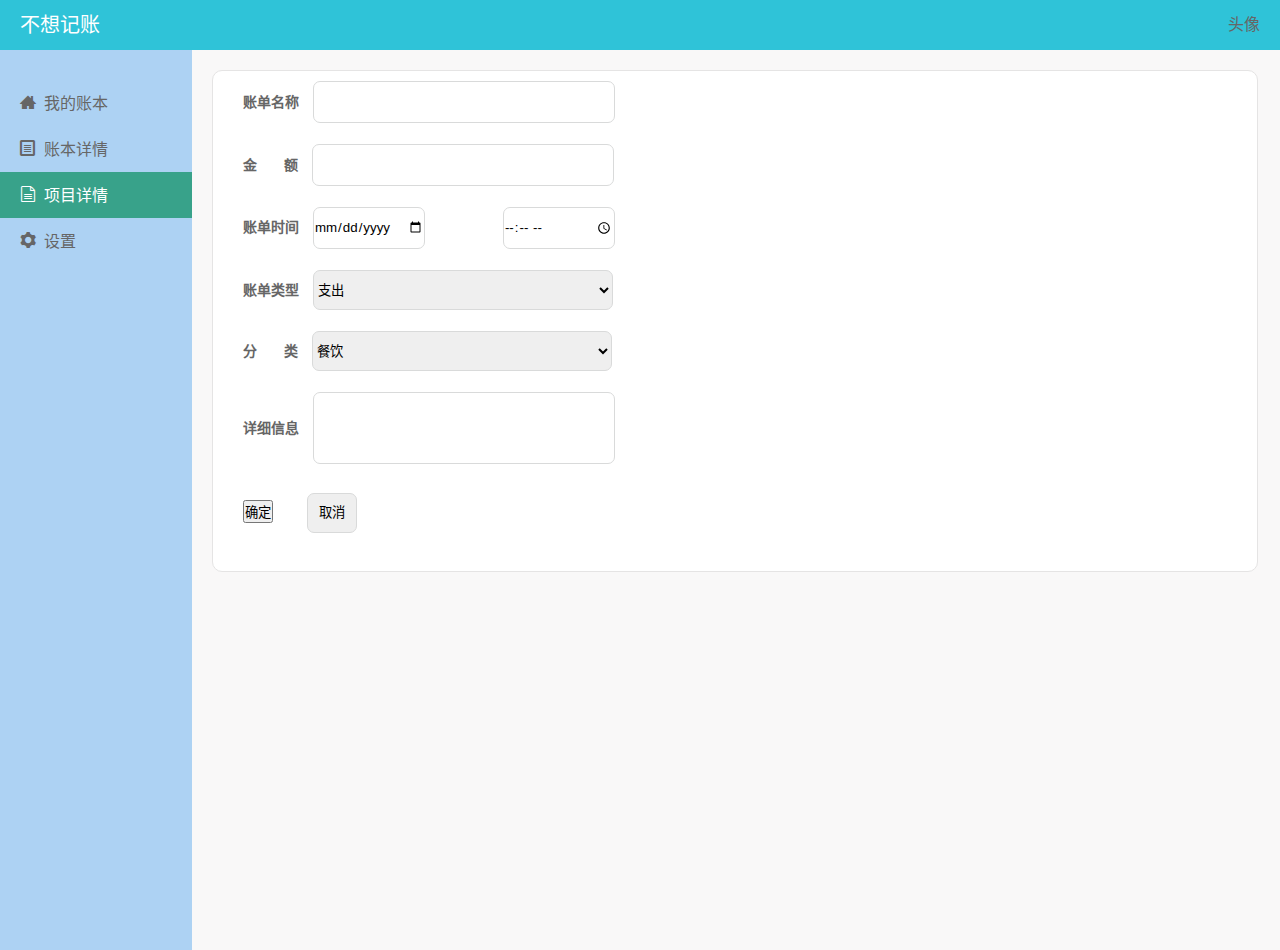
<file: src/main/resources/static/edit.html>
<!DOCTYPE html>
<html lang="zh-CN">
<head>
    <meta charset="UTF-8">
    <meta http-equiv="X-UA-Compatible" content="IE=edge">
    <meta name="viewport" content="width=device-width, initial-scale=1.0">
    <title>不想记账-全世界最好的记账工具</title>
    <meta name="description" content="不想记账，天坑自救小组专业团队开发，为您提供最好的记账服务
    功能囊括注册、登录、选择账本、记录账目、修改账目、删除账目、修改用户名、注销登录等">
    <meta name="keywords" content="不想记账，记账，在线服务，云端存储">
    <link rel="icon" href="favicon.ico" sizes="50x50">
    <link rel="stylesheet" href="./css/base.css">
    <link rel="stylesheet" href="./css/common.css">
    <link rel="stylesheet" href="./css/edit.css">
</head>
<body>
    <div class="all">
        <div class="topBar">
            <div class="name">不想记账</div>
            <div class="user">
                <a href="set.html" id="avatar">头像</a>
                <a href="set.html" id="userName">用户名</a>
            </div>
        </div>
        <div class="leftList">
            <ul class="listBar">
                <li><i class="icomoon">  </i>我的账本</a></li>
                <li><i class="icomoon">  </i>账本详情</a></li>
                <li class="active"><a href="edit.html"><i class="icomoon">  </i>项目详情</a></li>
                <li><i class="icomoon">  </i>设置</a></li>
            </ul>
        </div>
        <div class="rightContent">
            <div class="select">
                <div class="bill_name">
                    <label >账单名称 </label><input type="text" id="note">
                </div>
                <br>
                <div class="money">
                    <label >金&nbsp&nbsp&nbsp&nbsp&nbsp&nbsp&nbsp额 </label><input type="number" id="money">
                </div>
                <br>
                <div class="time">
                    <label >账单时间 </label><input type="date" id="date"><input  class="text4" type="time"  id="time">
                </div>
                <br>
                <div class="bill_type">
                    <form action="">账单类型 <select name="billtype" id="inOut">
                        <option selected="selected">支出</option>
                        <option >收入</option>
                    </select></form>
                </div>
                <br>
                <div class="money_type">
                    <form >分&nbsp&nbsp&nbsp&nbsp&nbsp&nbsp&nbsp类 
                        <select name="seleced_type" id="spendType">
                            <option selected="selected">餐饮</option>
                            <option >交通费用</option>
                            <option >购物</option>
                            <option >日用品</option>
                            <option >休闲娱乐</option>
                            <option >住房</option>
                            <option >教育</option>
                            <option >医疗</option>
                            <option >日用品</option>
                        </select>
                    </form>
                </div>
                <br>
                <div class="detail">
                <label >详细信息 </label><input class="detail" type="text" id="text7">
                </div>
                <br>
                <div class="button">
                    <button onclick="submitBill()">确定</button>
                    <input type="submit" class="cancel" value="取消" onclick= window.location.href = 'detail.html' >
                </div>
            </div>
        </div>
    </div>
    <script type="text/javascript" src="./js/edit.js"></script>
</body>
</html>
</file>
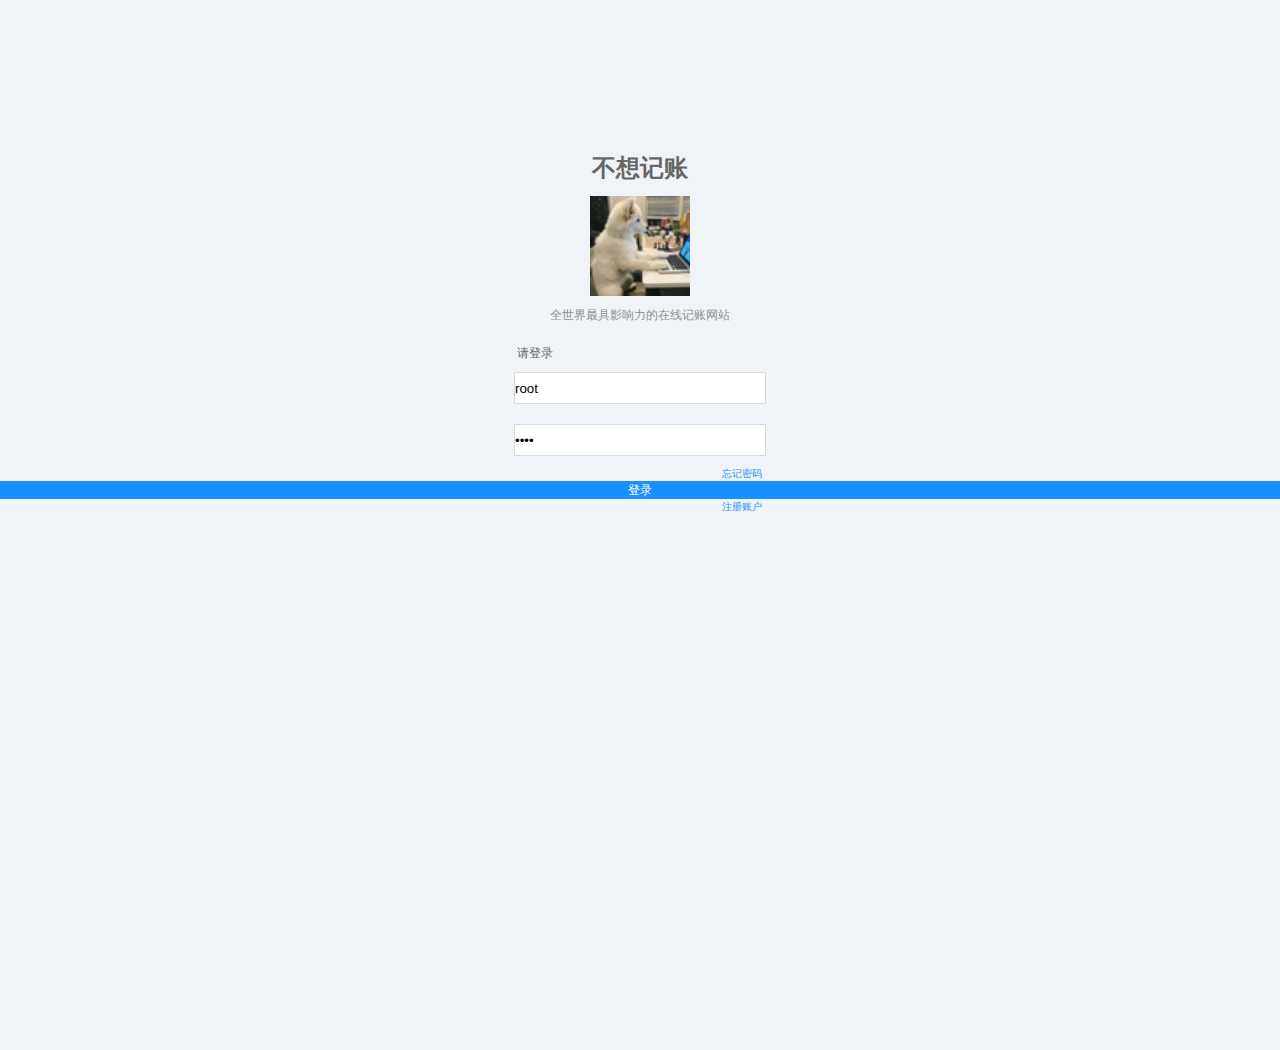
<file: src/main/resources/static/login.html>
<!DOCTYPE html>
<html lang="en">
<head>
    <meta charset="UTF-8">
    <meta http-equiv="X-UA-Compatible" content="IE=edge">
    <meta name="viewport" content="width=device-width, initial-scale=1.0">
    <title>不想记账-全世界最好的记账工具</title>
    <meta name="description" content="不想记账，天坑自救小组专业团队开发，为您提供最好的记账服务
    功能囊括注册、登录、选择账本、记录账目、修改账目、删除账目、修改用户名、注销登录等">
    <meta name="keywords" content="不想记账，记账，在线服务，云端存储">
    <link rel="icon" href="favicon.ico" sizes="50x50">
    <link rel="stylesheet" href="./css/base.css">
    <link rel="stylesheet" href="./css/login.css">
</head>
<body>
<div class="w">
    <div class="head">
        <h1>不想记账</h1>
        <img src="./img/avatar.png" alt="不想记账LOGO">
        <p>全世界最具影响力的在线记账网站</p>
    </div>
    <div class="formArea">
        <p>请登录</p>
        <form>
            <input type="text" name="username" placeholder="用户名" id="username" autocomplete='username' value="root">
            <br>
            <input type="password" name="password" placeholder="密码" id="password" autocomplete='new-password' value="root">
            <p>忘记密码</p>
            <div type="submit" class="submit" onclick=resAJAXPost()>登录</div>
            <p onclick="window.location.href = 'register.html'">注册账户</p>
        </form>
    </div>
</div>
<script type="text/javascript" src="./js/login.js"></script>
</body>
</html>
</file>
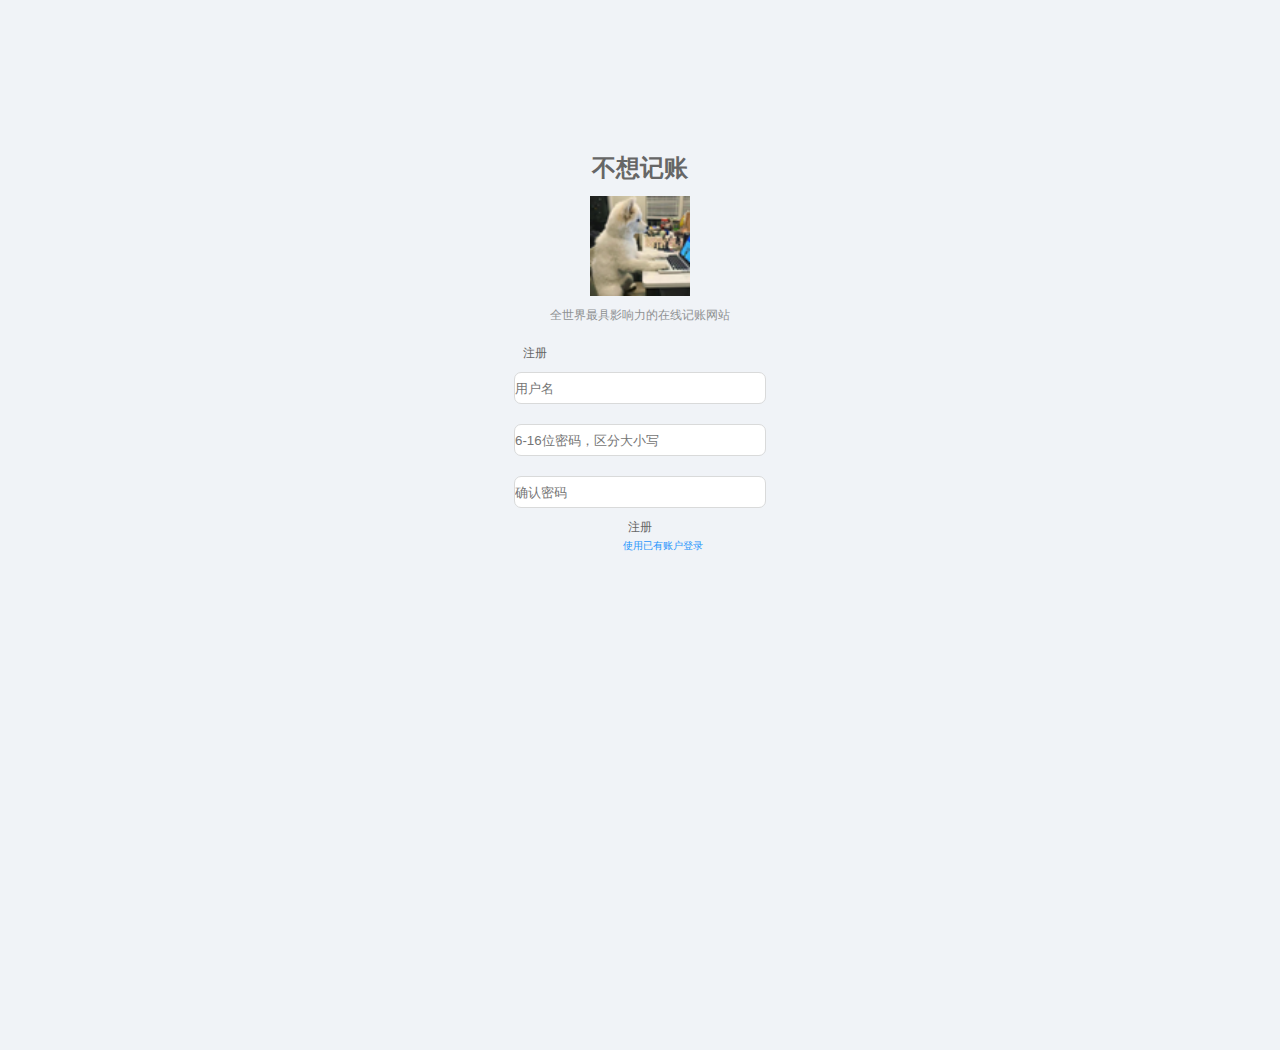
<file: src/main/resources/static/register.html>
<!DOCTYPE html>
<html lang="en">
<head>
    <meta charset="UTF-8">
    <meta http-equiv="X-UA-Compatible" content="IE=edge">
    <meta name="viewport" content="width=device-width, initial-scale=1.0">
    <title>不想记账-全世界最好的记账工具</title>
    <meta name="description" content="不想记账，天坑自救小组专业团队开发，为您提供最好的记账服务
    功能囊括注册、登录、选择账本、记录账目、修改账目、删除账目、修改用户名、注销登录等">
    <meta name="keywords" content="不想记账，记账，在线服务，云端存储">
    <link rel="icon" href="favicon.ico" sizes="50x50">
    <link rel="stylesheet" href="./css/base.css">
    <link rel="stylesheet" href="css/register.css">
</head>
<body>
    <div class="w">
        <div class="head">
            <h1>不想记账</h1>
            <img src="./img/avatar.png" alt="不想记账LOGO">
            <p>全世界最具影响力的在线记账网站</p>
        </div>
        <div class="formArea">
            <p>注册</p>
            <form>
                <input type="text" name="username" placeholder="用户名" id="new-username"autocomplete='username' >
                <br>
                <input type="password" name="password" placeholder="6-16位密码，区分大小写" id="new-password" autocomplete='new-password'>
                <br>
                <input type="password" name="confirm_password" placeholder="确认密码" id="confirm_password" autocomplete='old-password'>
                <br>
                <div id="submit" class="formArea"  onclick=resAJAXRegister()>注册</div>

                <a href="login.html">使用已有账户登录</a>
            </form>
        </div>
    </div>
    <script type="text/javascript" src="./js/login.js"></script>
</body>
</html>
</file>
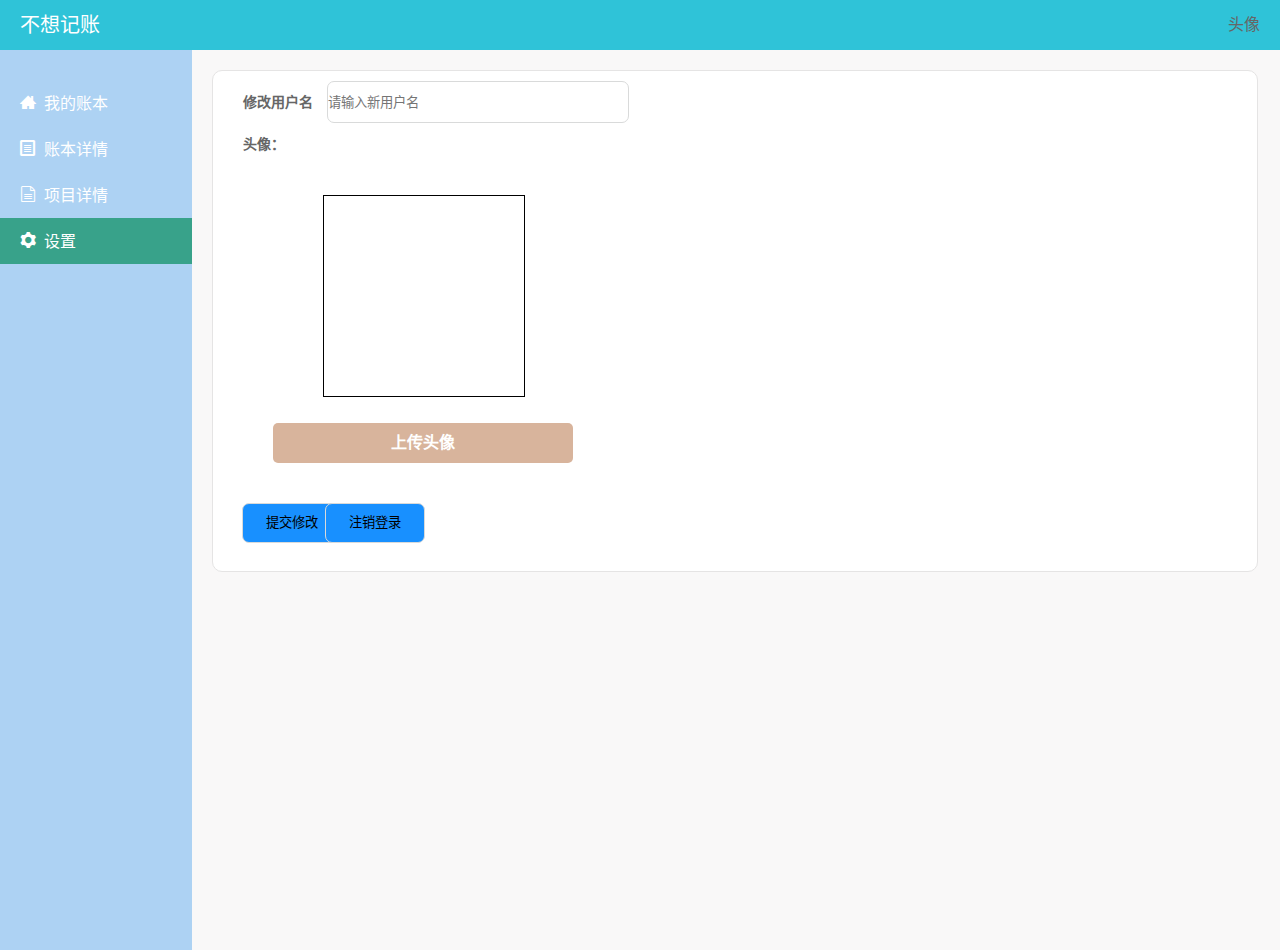
<file: src/main/resources/static/set.html>
<!DOCTYPE html>
<html lang="zh-CN">

<head>
    <meta charset="UTF-8">
    <meta http-equiv="X-UA-Compatible" content="IE=edge">
    <meta name="viewport" content="width=device-width, initial-scale=1.0">
    <title>不想记账-全世界最好的记账工具</title>
    <meta name="description" content="不想记账，天坑自救小组专业团队开发，为您提供最好的记账服务
    功能囊括注册、登录、选择账本、记录账目、修改账目、删除账目、修改用户名、注销登录等">
    <meta name="keywords" content="不想记账，记账，在线服务，云端存储">
    <link rel="icon" href="favicon.ico" sizes="50x50">
    <link rel="stylesheet" href="./css/base.css">
    <link rel="stylesheet" href="./css/common.css">
    <link rel="stylesheet" href="./css/set.css">
</head>

<body>
    <div class="all">
        <div class="topBar">
            <div class="name">不想记账</div>
            <div class="user">
                <a href="set.html" id="avatar">头像</a>
                <a href="set.html" id="userName">用户名</a>
            </div>
        </div>
        <div class="leftList">
            <ul class="listBar">
                <li><a href="index.html"><i class="icomoon">  </i>我的账本</a></li>
                <li><a href="detail.html"><i class="icomoon">  </i>账本详情</a></li>
                <li><a href="edit.html"><i class="icomoon">  </i>项目详情</a></li>
                <li class="active"><a href="set.html"><i class="icomoon">  </i>设置</a></li>
            </ul>
        </div>
        <div class="rightContent">
            <div class="select">
                <div class="user_name">
                    <label>修改用户名 </label><input placeholder="请输入新用户名" type="text" id="text1">
                </div>
                <br>
                <div class="head_picture">
                    <label class="label-name" for="job">头像：</label>
                    <div class="con4">
                        <canvas id="cvs" width="200" height="200"></canvas>
                        <span class="btn upload">上传头像<input type="file" class="upload_pic" id="upload" />
                        </span>
                    </div>
                    <div class="button">
                        <input type="submit" class="confirm" value="提交修改" onclick="submitChange()()">
                        <input type="submit" class="confirm" value="注销登录" onclick="logout()">
                    </div>
                </div>
            </div>
        </div>
<script type="text/javascript" src="./js/set.js"></script>
</body>

</html>
</file>
<file: src/main/resources/static/css/base.css>
﻿/*清除元素默认的内外边距  */
* {
    margin: 0;
    padding: 0
}
/*让所有斜体 不倾斜*/
em,
i {
    font-style: normal;
}
/*去掉列表前面的小点*/
li {
    list-style: none;
}
/*图片没有边框   去掉图片底侧的空白缝隙*/
img {
    border: 0;  /*ie6*/
    vertical-align: middle;
}
/*让button 按钮 变成小手*/
button {
    cursor: pointer;
}
/*取消链接的下划线*/
a {
    color: #666;
    text-decoration: none;
}

a:hover {
    color: #e33333;
}

button,
input {
    font-family: 'Microsoft YaHei', 'Heiti SC', tahoma, arial, 'Hiragino Sans GB', \\5B8B\4F53, sans-serif;
    /* 取消轮廓线 */
    outline: none;
}

body {
    background-color: #fff;
    font: 12px/1.5 'Microsoft YaHei', 'Heiti SC', tahoma, arial, 'Hiragino Sans GB', \\5B8B\4F53, sans-serif;
    color: #666
}

.hide,
.none {
    display: none;
}
/*清除浮动*/
.clearfix:after {
    visibility: hidden;
    clear: both;
    display: block;
    content: ".";
    height: 0
}

.clearfix {
    *zoom: 1
}
</file>
<file: src/main/resources/static/css/common.css>
/*声明*/
@font-face {
    font-family: 'icomoon';
    src:  url('../fonts/icomoon.eot?7kkyc2');
    src:  url('../fonts/icomoon.eot?7kkyc2#iefix') format('embedded-opentype'),
      url('../fonts/icomoon.ttf?7kkyc2') format('truetype'),
      url('../fonts/icomoon.woff?7kkyc2') format('woff'),
      url('../fonts/icomoon.svg?7kkyc2#icomoon') format('svg');
    font-weight: normal;
    font-style: normal;
}
/*引用icomoon字体图标*/
.icomoon {
	font-family: 'icomoon';
	font-size: 16px;
}
html,
body{
    height: 100%;
    width: 100%;
}
.all{
    height: 100%;
}
.topBar{
    height: 50px;
    background-color: #2FC3D8;
}
.name{
    float: left;
    height: 50px;
    line-height: 50px;
    font-size: 20px;
    color: #fff;
    font-family:黑体;
    margin-left: 20px;
}
.user{
    float:right;
    height: 50px;
    line-height: 50px;
    font-size: 16px;
    margin-right:20px;
}
.leftList{
    float: left;
    background-color: #ADD2F3;
    width: 15%;
    height: 100%;
}
.listBar{
    margin-top: 30px;
}
ul>li{
    padding: 10px 20px ;
    font-size: 16px;
    
}
ul>li>a{
    font-family: 黑体;
    color: #fff;
}
.rightContent{
    float: right;
    width: 85%;
    height: 100%;
    background-color: #F9F8F8;
}
/* 导航栏高亮 */
.active{
    background-color: #38A28A;
}
</file>
<file: src/main/resources/static/css/edit.css>
.rightContent>.select{
    font-size: 14px;
    height: 500px;
    width: 96%;
    background-color: #fff;
    margin: 20px;
    border: 1px solid #E5E4E4;
    border-radius: 10px;
}
.rightContent .select div{
    margin-left: 30px;
    margin-bottom: -20px;
    font-weight: 700;
}
.rightContent>.select>.title{
    margin: 20px;
    font-size: 16px;
}
.rightContent>.select>.book>li{
    float: left;
    
}
.rightContent>.select>.book>li>a{
    color: black;
    font-size: 12px;
}
.rightContent>.select>.book>li>a>i{
    margin-left: 20px;
    font-size: 25px;
}
.active{
    background-color: #38A28A;
}
.select input{
    width: 300px;
    height: 40px;
    margin: 10px;
    border: 1px solid #D9DADA;
    border-radius: 7px;
    line-height:30px
}
.select>.time>input{
    width: 110px
}
.select>.time>.text4{
    margin-left: 68px;
}

.select .button{
    margin-top: 30px;

}
.select .confirm {
    width: 100px;
    height: 40px;
    margin-left: 70px;
    border: 1px solid #D9DADA;
    border-radius: 7px;
    line-height:30px;
    background-color: #1890FF;
}
.select .cancel{
    width: 50px;
    height: 40px;
    margin-left: 30px;
    border: 1px solid #D9DADA;
    border-radius: 7px;
    line-height:30px
}
.select .detail{
    height: 70px;
}

.select select{
    width: 300px;
    height: 40px;
    margin: 10px;
    border: 1px solid #D9DADA;
    border-radius: 7px;
}
</file>
<file: src/main/resources/static/css/login.css>
html,
body{
    height: 100%;
    width: 100%;
    background-color: #F0F3F7;
}
.w{
    height: 100%;
    width: 100%;
}
.head{
    margin: 150px auto 20px;
    text-align: center;
}
.head>img{
    width: 100px;
    height: 100px;
    margin: 10px;
}
.head>p{
    color: #8E9192;
}
.formArea{
    margin: 0 auto;
    text-align: center;
}
.formArea>p{
    margin-right: 210px;
}
.formArea>form>input{
    width: 250px;
    height: 30px;
    margin: 10px;
    border: 1px solid #D9DADA;
}
.formArea>form>p{
    margin-left: 204px;
    font-size: 10px;
    color: #2593FC;
}

.submit{
    color: #fff;
    background-color: #1890FF;
}
</file>
<file: src/main/resources/static/css/register.css>
html,
body{
    height: 100%;
    width: 100%;
    background-color: #F0F3F7;
}
.w{
    height: 100%;
    width: 100%;
}
.head{
    margin: 150px auto 20px;
    text-align: center;
}
.head>img{
    width: 100px;
    height: 100px;
    margin: 10px;
}
.head>p{
    color: #8E9192;
}
.formArea{
    margin: 0 auto;
    text-align: center;
}
.formArea>p{
    margin-right: 210px;
}
.formArea>form>input{
    width: 250px;
    height: 30px;
    margin: 10px;
    border: 1px solid #D9DADA;
    border-radius: 7px;
}
.formArea .submit{
    width: 110px;
    /*margin-left: -134px;*/
}
.formArea>form>a{
    margin-left: 45px;
    font-size: 10px;
    color: #2593FC;
}

.submit{
    color: #fff;
    background-color: #1890FF;
}
</file>
<file: src/main/resources/static/css/set.css>
.rightContent {
    float: right;
    width: 85%;
    height: 100%;
    background-color: #F9F8F8;
}

.rightContent>.select {
    font-size: 14px;
    height: 500px;
    width: 96%;
    background-color: #fff;
    margin: 20px;
    border: 1px solid #E5E4E4;
    border-radius: 10px;
}

.rightContent .select div {
    margin-left: 30px;
    margin-bottom: -20px;
    font-weight: 700;
}

.rightContent>.select>.title {
    margin: 20px;
    font-size: 16px;
}

.rightContent>.select>.book>li {
    float: left;

}

.rightContent>.select>.book>li>a {
    color: black;
    font-size: 12px;
}

.rightContent>.select>.book>li>a>i {
    margin-left: 20px;
    font-size: 25px;
}

.active {
    background-color: #38A28A;
}

.select input {
    width: 300px;
    height: 40px;
    margin: 10px;
    border: 1px solid #D9DADA;
    border-radius: 7px;
    line-height: 30px
}

.select>.time>input {
    width: 110px
}

.select>.time>.text4 {
    margin-left: 68px;
}

.select .button {
    margin-top: 30px;

}

.select .confirm {
    width: 100px;
    height: 40px;
    margin-left: -31px;
    margin-top: 30px;
    border: 1px solid #D9DADA;
    border-radius: 7px;
    line-height: 30px;
    background-color: #1890FF;
}

.select .cancel {
    width: 50px;
    height: 40px;
    margin-left: 30px;
    border: 1px solid #D9DADA;
    border-radius: 7px;
    line-height: 30px
}

.select .detail {
    height: 70px;
}

.select select {
    width: 300px;
    height: 40px;
    margin: 10px;
    border: 1px solid #D9DADA;
    border-radius: 7px;
}

.head_picture>.rlf-group>div {
    display: inline-block;
    border: 5px;
    margin: auto;
}

.con4 {
    width: 300px;
    height: auto;
    overflow: hidden;
    margin: 20px auto;
    color: #FFFFFF;
}

.con4 .btn {
    width: 100%;
    height: 40px;
    line-height: 40px;
    text-align: center;
    background: #d8b49c;
    display: block;
    font-size: 16px;
    border-radius: 5px;
}

.upload {
    float: left;
    position: relative;
}

.upload_pic {
    display: block;
    width: 100%;
    height: 40px;
    position: absolute;
    left: 0;
    top: 0;
    opacity: 0;
    border-radius: 5px;
}

#cvs {
    border: 1px solid #000;
    margin: 20px 0 20px 50px;
}
</file>
